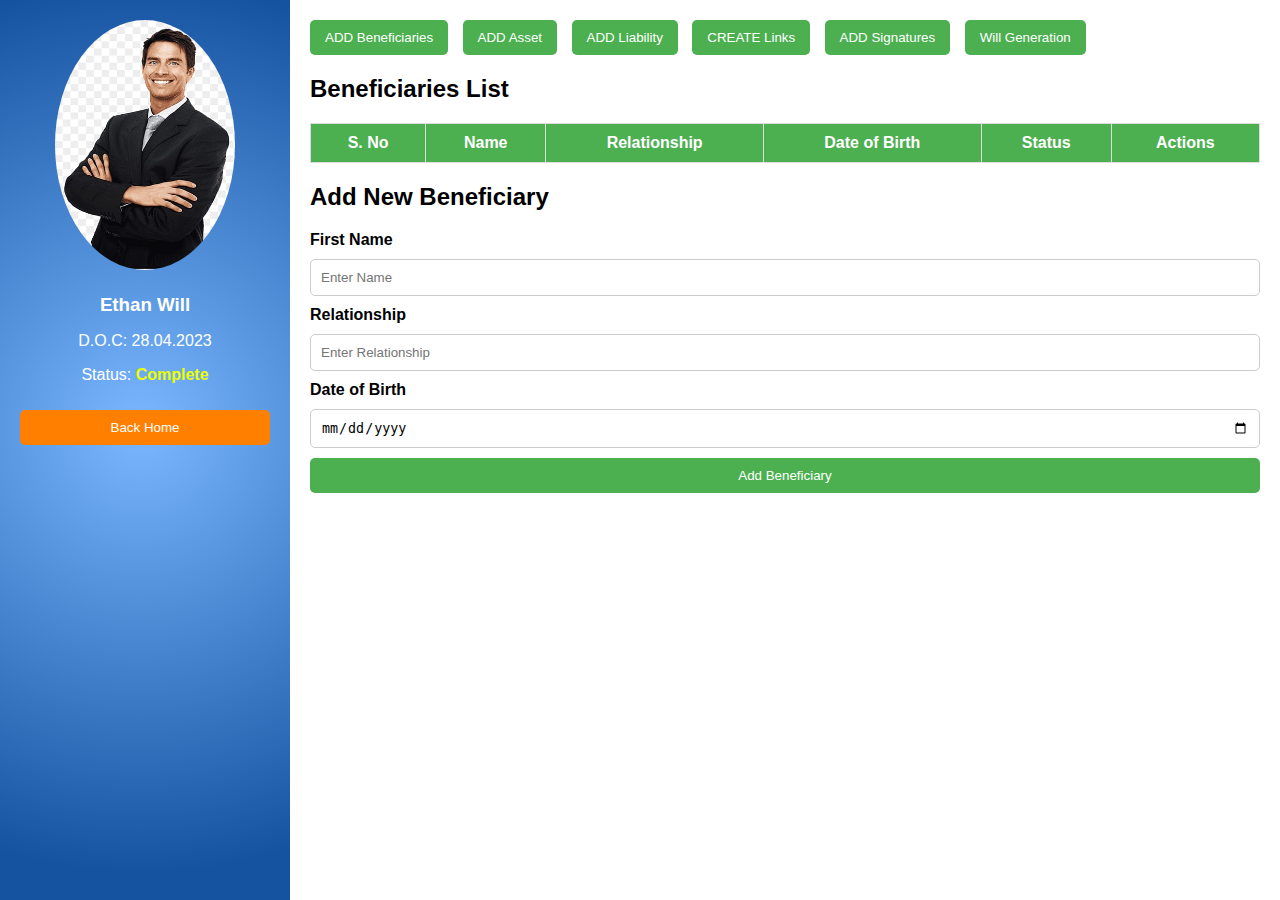
<file: index.html>
<!DOCTYPE html>
<html lang="en">
<head>
    <meta charset="UTF-8">
    <meta name="viewport" content="width=device-width, initial-scale=1.0">
    <title>My Will</title>
    <link rel="stylesheet" href="style.css">
    <link rel="stylesheet" href="index1.html">
</head>
<body>
    <div class="dashboard">
        <!-- Sidebar -->
        <div class="sidebar">
            <div class="profile">
                <img src="Ethan.jfif" alt="Profile Picture">
                <h3>Ethan Will</h3>
                <p>D.O.C: 28.04.2023</p>
                <p>Status: <span class="status">Complete</span></p>
                <a href="index1.html"><button onclick="goBack()">Back Home</button></a>
            </div>
        </div>

        <!-- Main Content -->
        <div class="main-content">
            <div class="header">
                <button class="nav-btn">ADD Beneficiaries</button>
                <button class="nav-btn">ADD Asset</button>
                <button class="nav-btn">ADD Liability</button>
                <button class="nav-btn">CREATE Links</button>
                <button class="nav-btn">ADD Signatures</button>
                <button class="nav-btn">Will Generation</button>
            </div>
            
            <div id="contentSection">
                <!-- Beneficiaries Table -->
                <h2>Beneficiaries List</h2>
                <table id="beneficiaryTable">
                    <thead>
                        <tr>
                            <th>S. No</th>
                            <th>Name</th>
                            <th>Relationship</th>
                            <th>Date of Birth</th>
                            <th>Status</th>
                            <th>Actions</th>
                        </tr>
                    </thead>
                    <tbody>
                        <!-- Dynamic Rows will be added here -->
                    </tbody>
                </table>

                <!-- Add New Beneficiary Form -->
                <h2>Add New Beneficiary</h2>
                <form id="beneficiaryForm">
                    <label for="beneficiaryName">First Name</label>
                    <input type="text" id="beneficiaryName" placeholder="Enter Name" required>

                    <label for="relationship">Relationship</label>
                    <input type="text" id="relationship" placeholder="Enter Relationship" required>

                    <label for="dob">Date of Birth</label>
                    <input type="date" id="dob" required>

                    <button type="submit" class="submit-btn">Add Beneficiary</button>
                </form>
            </div>
        </div>
    </div>

    <script src="scirpt.js"></script>
</body>
</html>
</file>
<file: style.css>
body {
    margin: 0;
    font-family: Arial, sans-serif;
    background-color: #f0f0f0;
}

.dashboard {
    display: flex;
    height: 100vh;
}

/* Sidebar Styling */
.sidebar {
    background-image: radial-gradient( circle farthest-corner at 48.4% 47.5%,  rgba(122,183,255,1) 0%, rgba(21,83,161,1) 90% );
    color: white;
    width: 250px;
    padding: 20px;
    box-shadow: 2px 0px 5px rgba(0, 0, 0, 0.1);
}

.sidebar .profile {
    text-align: center;
}

.sidebar .profile img {
    border-radius: 50%;
    margin-bottom: 10px;
    width: 180px;
    height: 250px;
}

.sidebar .profile h3 {
    margin: 10px 0;
}

.sidebar .status {
    font-weight: bold;
    color: #eeff00;
}

.sidebar button {
    background-color: #FF8000;
    color: white;
    border: none;
    padding: 10px;
    width: 100%;
    margin: 10px 0;
    cursor: pointer;
    border-radius: 5px;
}

.sidebar button:hover {
    background-color: #fac928;
}

/* Main Content Styling */
.main-content {
    flex: 1;
    padding: 20px;
    overflow-y: auto;
    background-color: #ffffff;
}

.header {
    margin-bottom: 20px;
}

.nav-btn {
    background-color:   #4CAF50;
    color: white;
    padding: 10px 15px;
    margin-right: 10px;
    border: none;
    border-radius: 5px;
    cursor: pointer;
}

.nav-btn:hover {
    background-color:  #4ae74f;
}

/* Table Styles */
table {
    width: 100%;
    border-collapse: collapse;
    margin-bottom: 20px;
}

table th, table td {
    padding: 10px;
    border: 1px solid #ddd;
    text-align: center;
}

table th {
    background-color:  #4CAF50;
    color: white;
}

.edit-btn, .delete-btn {
    background-color: #3498db;
    color: white;
    border: none;
    padding: 5px 10px;
    cursor: pointer;
    border-radius: 3px;
    margin: 2px;
}

.delete-btn {
    background-color: #e74c3c;
}

/* Form Styles */
form {
    display: grid;
    gap: 10px;
    margin-bottom: 20px;
}

form label {
    font-weight: bold;
}

form input {
    padding: 10px;
    border: 1px solid #ccc;
    border-radius: 5px;
}

.submit-btn {
    background-color:  #4CAF50;
    color: white;
    padding: 10px;
    border: none;
    border-radius: 5px;
    cursor: pointer;
}

.submit-btn:hover {
    background-color: #4ae74f;
}

/* ----------------- */
@media (min-width: 769px) and (max-width: 1024px) {
    .dashboard {
      gap: 10px;
    }
    
    .sidebar {
      width: 25%;
    }
    
    .main-content {
      width: 75%;
    }
    
    .header button {
      padding: 10px 15px;
    }
  }

  @media (max-width: 768px) {
    .dashboard {
      flex-direction: column;
    }
    
    .sidebar {
      width: 100%;
      margin-bottom: 20px;
    }
    
    .main-content {
      width: 100%;
    }
    
    .header button {
      width: 100%;
      margin: 10px 0;
    }
    
    #beneficiaryTable {
      font-size: 14px;
    }
  }

@media (max-width: 480px) {
    .profile img {
      height: 100px;
    }
    
    #beneficiaryForm input {
      padding: 5px;
    }
    
    .submit-btn {
      padding: 5px 10px;
    }
  }
</file>
